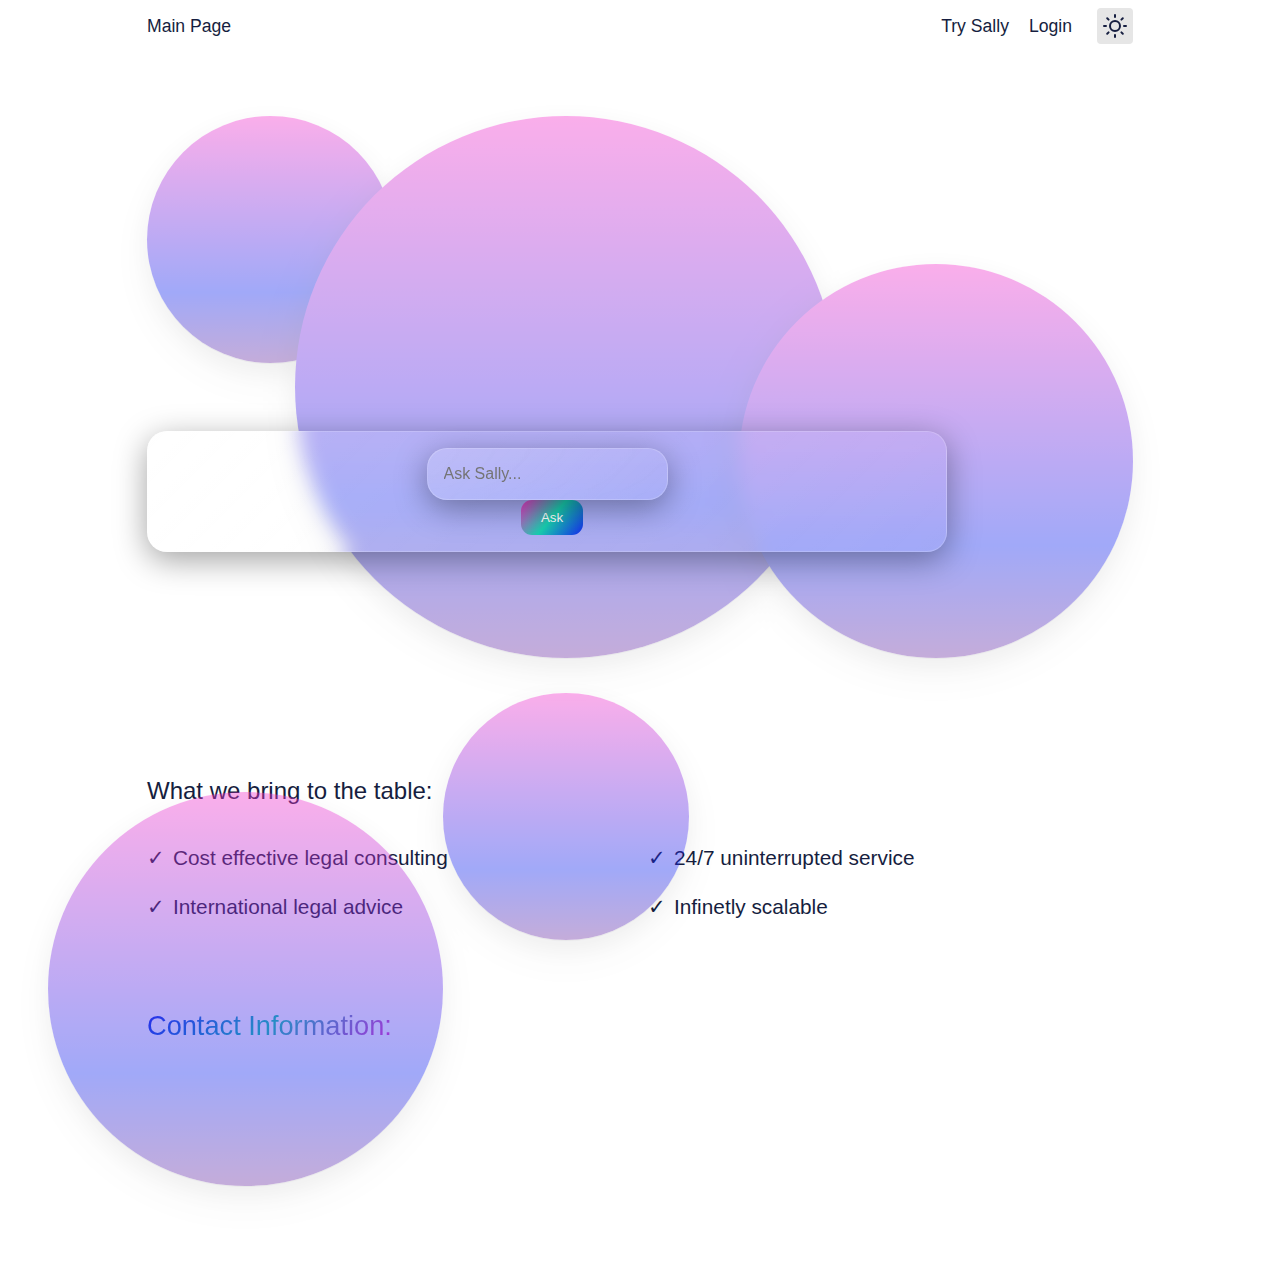
<file: index.html>
<!doctype html>
<html lang="en">

<head>
    <!-- Meta data -->
    <meta charset="utf-8">
    <meta name="viewport" content="width=device-width, initial-scale=1.0">
    <meta name="author" content="Dora Dereli" />

    <!-- Title -->
    <title>Sally.ai</title>

    <!-- Stylesheet and favicon -->
    <link rel="stylesheet" href="style.css">
    <link rel="icon" type="image/png" href="/static/favicon.png">
    <link rel="preconnect" href="https://fonts.googleapis.com">
    <link rel="preconnect" href="https://fonts.gstatic.com" crossorigin>
    <link href="https://fonts.googleapis.com/css2?family=DM+Sans:ital,opsz,wght@0,9..40,100..1000;1,9..40,100..1000&display=swap" rel="style">
</head>

<body data-theme="light">
    <!-- Header and navigation -->
    <header class="header">
        <a href="index.html" class="logo">Main Page</a>
        <nav>
            <a href="sally_V1.html">Try Sally</a>
            <a href="mood.html">Login</a>
        </nav>

        <!-- Theme toggle button -->
        <button id="theme-toggle">
            <!-- SVG icon for theme toggle -->
            <svg xmlns="http://www.w3.org/2000/svg" width="24" height="24" fill="none" stroke="currentColor"
                stroke-width="2" stroke-linecap="round" stroke-linejoin="round" class="feather feather-moon">
                <g id="theme-toggle-dark">
                    <path d="M21 12.8A9 9 0 1111.2 3a7 7 0 009.8 9.8z" />
                </g>
                <g id="theme-toggle-light">
                    <circle cx="12" cy="12" r="5" />
                    <path
                        d="M12 1v2M12 21v2M4.2 4.2l1.4 1.4M18.4 18.4l1.4 1.4M1 12h2M21 12h2M4.2 19.8l1.4-1.4M18.4 5.6l1.4-1.4" />
                </g>
            </svg>
            <span class="u-visually-hidden">Toggle theme</span>
        </button>
    </header>

    <!-- Main content -->
    <main class="container home-page">
        <!-- Hero section -->
        <section class="section home-hero">
            <div class="orbs">
                <div id="orb1"></div>
                <div id="orb2"></div>
                <div id="orb3"></div>
            </div>
            <h1>Just ask Sally</h1>
            <p class="titlespcr">👋 Hi there! Sally is an AI legal consultant designed to make legal queries a thing of
                the past. 
            </p>
             <div class="selected-project">
                <div class="input-container">
                    <input type="text" id="user-input" placeholder="Ask Sally...">
                    <button id="ask-button" type="button">Ask</button> <!-- Add type="button" -->
                </div>
        </section>

        <div class="titlespcr"></div>

        <!-- Projects section -->

        <section class="section home-hero">

        <!-- Value proposition -->
         
        <div class="orbs">
            <div id="orb3"></div>
            <div id="orb1"></div>
          </div>

        <section id="skills-tools" class="section">
            <h2>What we bring to the table:</h2>
                <ul>
                    <li>Cost effective legal consulting</li>
                    <li>24/7 uninterrupted service</li>
                    <li>International legal advice</li>
                    <li>Infinetly scalable</li>
                </ul>
        </section>

        <!-- Contact Information Section -->
        <section id="contact" class="section">
            <h2 class="gradient-title">Contact Information:</h2>
            <p>Email: <a href="mailto:doradereli@gmail.com">(enter sally mail)</a></p>
            <p>Phone Number: +34 sally</a>
            </p>
        </section>
    </main>
    <!-- JavaScript -->
    <script src="script.js"></script>
</body>

</html>
</file>
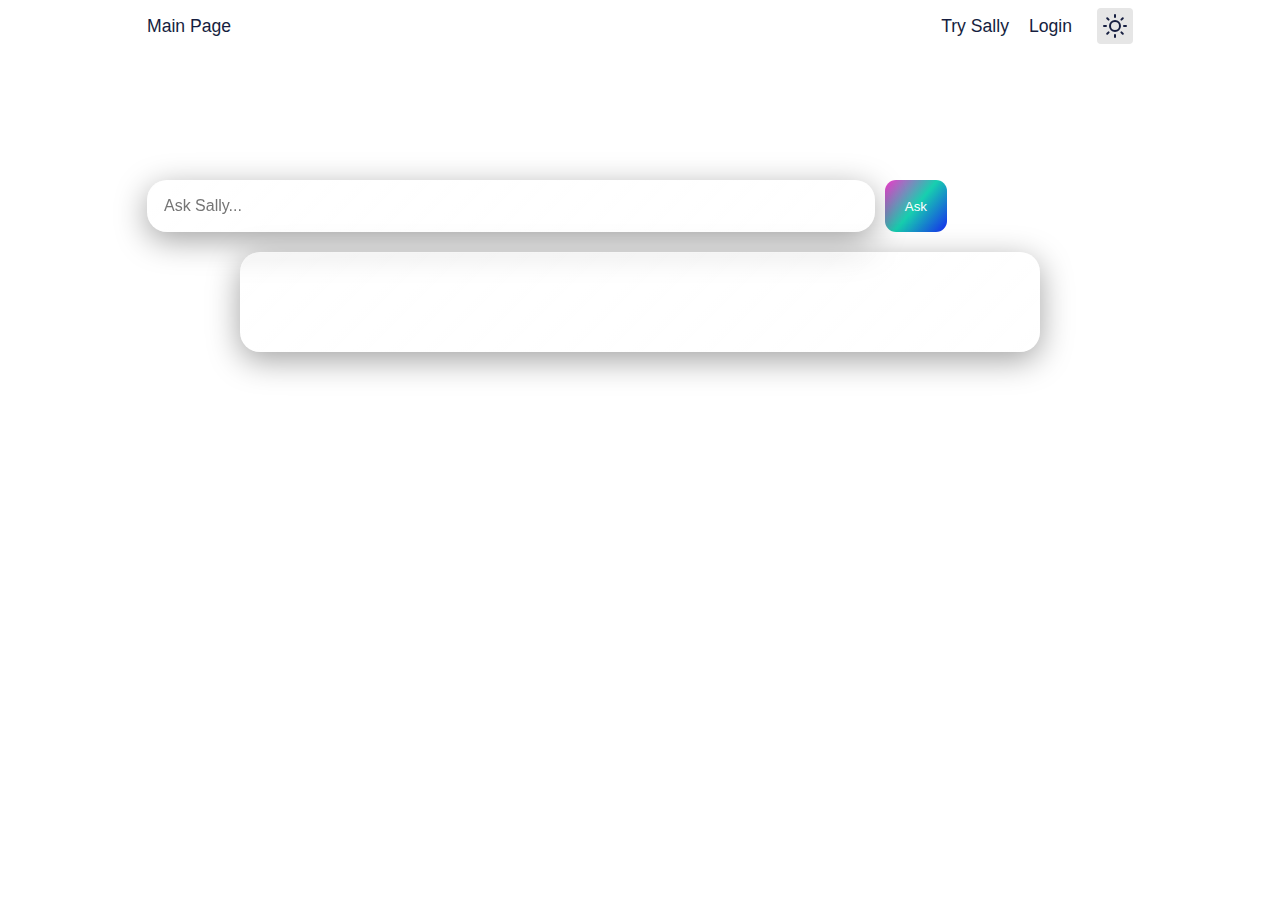
<file: sally_V1.html>
<!doctype html>
<html lang="en">

<head>
    <!-- Meta data -->
    <meta charset="utf-8">
    <meta name="viewport" content="width=device-width, initial-scale=1.0">
    <meta name="author" content="Dora Dereli" />

    <!-- Title -->
    <title>Sally.ai</title>

    <!-- Stylesheet and favicon -->
    <link rel="stylesheet" href="style.css">
    <link rel="icon" type="image/png" href="/static/favicon.png">
    <link rel="preconnect" href="https://fonts.googleapis.com">
    <link rel="preconnect" href="https://fonts.gstatic.com" crossorigin>
    <link href="https://fonts.googleapis.com/css2?family=DM+Sans:ital,opsz,wght@0,9..40,100..1000;1,9..40,100..1000&display=swap" rel="style">
</head>

<body data-theme="light">
    <!-- Header and navigation -->
    <header class="header">
        <a href="index.html" class="logo">Main Page</a>
        <nav>
            <a href="sally_V1.html">Try Sally</a>
            <a href="mood.html">Login</a>
        </nav>

        <!-- Theme toggle button -->
        <button id="theme-toggle">
            <!-- SVG icon for theme toggle -->
            <svg xmlns="http://www.w3.org/2000/svg" width="24" height="24" fill="none" stroke="currentColor"
                stroke-width="2" stroke-linecap="round" stroke-linejoin="round" class="feather feather-moon">
                <g id="theme-toggle-dark">
                    <path d="M21 12.8A9 9 0 1111.2 3a7 7 0 009.8 9.8z" />
                </g>
                <g id="theme-toggle-light">
                    <circle cx="12" cy="12" r="5" />
                    <path
                        d="M12 1v2M12 21v2M4.2 4.2l1.4 1.4M18.4 18.4l1.4 1.4M1 12h2M21 12h2M4.2 19.8l1.4-1.4M18.4 5.6l1.4-1.4" />
                </g>
            </svg>
            <span class="u-visually-hidden">Toggle theme</span>
        </button>
    </header>

    <!-- Main content -->
    <main class="container home-page">
        <!-- Hero section -->
        <!-- Modified section in sally_V1.html -->
        <section class="section home-hero">


            <div class="input-container">
                <input type="text" id="user-input" placeholder="Ask Sally...">
                <button id="ask-button" type="button">Ask</button> <!-- Add type="button" -->
            </div>
            <div id="response-container" class="response-style"></div>
        </section>
    </main>
    <!-- JavaScript -->
    <script src="script.js"></script>

</body>

</html>
</file>
<file: style.css>
:root {
    --spacing-unit: 8px;
    --xs: calc(var(--spacing-unit) / 2);
    --sm: var(--spacing-unit);
    --md: calc(var(--spacing-unit) * 2);
    --lg: calc(var(--spacing-unit) * 3);
    --xl: calc(var(--spacing-unit) * 4);
    --border: rgb(3, 169, 244);

    --g1: rgb(244,55,205);
    --g2: rgb(23,207,175);
    --g3: rgb(22,42,239);
}

[data-theme=dark] {
    --color-canvas: #05091d;
    --color-well: #050816;
    --color-text: #fff;
    --card-dot-light: rgba(255, 255, 255, 0.2);
    --card-dot-dark: transparent;
    --color-glow: rgba(255, 255, 255, 0.5);
}

[data-theme=light] {
    --color-canvas: #fff;
    --color-well: #e6e6e6;
    --color-text: #161e40;
    --card-dot-light: transparent;
    --card-dot-dark: rgba(0, 0, 0, 0.2);
    --color-glow: rgba(22, 30, 64, 0.5);
}

.u-visually-hidden {
    clip: rect(0 0 0 0);
    height: 1px;
    width: 1px;
    margin: -1px;
    overflow: hidden;
    padding: 0;
    position: absolute;
    border: 0;
    white-space: nowrap;
    word-wrap: normal;
}

.container {
    width: 100%;
    max-width: 1050px;
    padding: 0 24px 32px;
    margin: 0 auto;
}

@media screen and (min-width: 40em) {
    .container {
        padding: 0 32px 32px;
    }
}

.container img,.container video {
    max-width: 100%;
    border-radius: 8px;
    max-width: 100%;
    max-height: 100%;
}

.post {
    padding-top: 64px;
}

.title {
    margin-bottom: 4px;
}

.meta {
    font-size: 1rem;
    margin-top: 0;
}

@media screen and (min-width: 40em) {
    .meta {
        font-size: .9rem;
    }
}

.project-featured-image {
    width: calc(100% + 48px);
    max-width: calc(100% + 48px) !important;
    margin-left: -24px;
    margin-top: 16px;
}

@media screen and (min-width: 40em) {
    .project-featured-image {
        width: 140%;
        max-width: 140% !important;
        margin-left: -20%;
        margin-top: 32px;
    }
}

ol li,p,ul li {
    font-size: 1.3rem;
    line-height: 1.6;
}

h1 {
    font-size: 3rem;
    font-weight: 500;
    letter-spacing: -.15rem;
    line-height: 1.15;
}

h2,h4 {
    font-weight: 500;
}

h3 {
    font-weight: 300;
    margin-bottom: 0;
    margin-top: 25px;
}

a {
    color: var(--color-text);
    text-decoration: none;
}

a[href^="https://twitter.com"] {
    color: #55acee;
}

a[href^="https://github.com"] {
    color: #aaa;
}

a[href^="https://dribbble.com"] {
    color: #ea4c89;
}

.header {
    width: 100%;
    max-width: 1050px;
    padding: 8px 24px;
    margin: 0 auto 24px;
    display: flex;
    justify-content: space-between;
    align-items: center;
  }
  
  @media screen and (min-width: 40em) {
    .header {
      padding: 8px 32px;
    }
  }
  
  .header a {
    color: inherit;
    text-decoration: none;
    font-size: 1.1rem;
  }
  
  .header .logo {
    flex: 1;
  }
  
  .header nav {
    display: flex;
    gap: 20px;
  }
  
  .header #theme-toggle {
    appearance: none;
    background: var(--color-well);
    padding: var(--xs);
    border: 1px solid transparent;
    border-radius: 4px;
    color: inherit;
    width: calc(var(--lg) * 1.5);
    height: calc(var(--lg) * 1.5);
    display: flex;
    align-items: center;
    justify-content: center;
    margin-left: 25px;
    cursor: pointer;
  }
  
  [data-theme='dark'] .header #theme-toggle #theme-toggle-light {
    display: none;
  }
  
  [data-theme='light'] .header #theme-toggle #theme-toggle-dark {
    display: none;
  }
  
  .selected-project {
    margin-bottom: 16px;
    display: flex;
    color: inherit;
    text-decoration: none;
    flex-direction: column;
    gap: 16px;
  }

  @media screen and (min-width: 40em) {
    .selected-project {
      flex-direction: row;
    }
  }
  
  .selected-project figure {
    margin: 0;
    flex: 1.5;
    max-width: 100%;
  }
  
  .selected-project figure img {
    width: 100%;
    height: auto;
    border-radius: 20px;
    object-fit: cover;
  }
  
  .selected-project div {
    flex: 1;
    background: linear-gradient(135deg, rgba(255, 255, 255, 0.1), rgba(255, 255, 255, 0));
    backdrop-filter: blur(10px);
    border-radius: 20px;
    border: 1px solid rgba(255, 255, 255, 0.18);
    box-shadow: 0 8px 32px 0 rgba(0, 0, 0, 0.37);
    display: flex;
    flex-direction: column;
    align-items: center;
    justify-content: space-around;
    padding: 1rem;
  }

  .selected-project div:hover{
    box-shadow: 0 0 15px var(--color-glow);
  }
  
  .selected-project p {
    font-size: 1rem;
    margin-right: 30px;
    margin-left: 30px;
    text-align: justify;
  }
  
  code[class*='language-'],
  pre[class*='language-'] {
    font-size: 14px;
    line-height: 1.375;
    direction: ltr;
    text-align: left;
    white-space: pre;
    word-spacing: normal;
    word-break: normal;
    tab-size: 2;
    hyphens: none;
    background: #272822;
    color: #f8f8f2;
  }
  

pre[class*=language-] {
    padding: 1.5em 2em;
    margin: .5em 0;
    overflow: auto
}

:not(pre)>code[class*=language-] {
    padding: .1em;
    border-radius: .3em
}

.token.cdata,.token.comment,.token.doctype,.token.prolog {
    color: #75715e
}

.token.punctuation {
    color: #f8f8f2
}

.token.namespace {
    opacity: .7
}

.token.boolean,.token.number,.token.operator {
    color: #fd971f
}

.token.property {
    color: #f4bf75
}

.token.tag {
    color: #66d9ef
}

.token.string {
    color: #a1efe4
}

.token.selector {
    color: #ae81ff
}

.token.attr-name {
    color: #fd971f
}

.language-css .token.string,.style .token.string,.token.entity,.token.url {
    color: #a1efe4
}

.token.attr-value,.token.control,.token.directive,.token.keyword,.token.unit {
    color: #a6e22e
}

.token.atrule,.token.regex,.token.statement {
    color: #a1efe4
}

.token.placeholder,.token.variable {
    color: #66d9ef
}

.token.deleted {
    text-decoration: line-through
}

.token.inserted {
    border-bottom: 1px dotted #f9f8f5;
    text-decoration: none
}

.token.italic {
    font-style: italic
}

.token.bold,.token.important {
    font-weight: 700
}

.token.important {
    color: #f92672
}

.token.entity {
    cursor: help
}

pre>code.highlight {
    outline: .4em solid #f92672;
    outline-offset: .4em
}

@-webkit-keyframes fadeInDown {
    from {
        transform: translateY(-10px);
        opacity: 0
    }

    to {
        transform: translateY(0);
        opacity: 1
    }
}

@keyframes fadeInDown {
    from {
        transform: translateY(-10px);
        opacity: 0
    }

    to {
        transform: translateY(0);
        opacity: 1
    }
}

@-webkit-keyframes fadeInUp {
    from {
        transform: translateY(20px);
        opacity: 0
    }

    to {
        transform: translateY(0);
        opacity: 1
    }
}

@keyframes fadeInUp {
    from {
        transform: translateY(20px);
        opacity: 0
    }

    to {
        transform: translateY(0);
        opacity: 1
    }
}

.home-hero {
    position: relative
}

@media screen and (min-width: 40em) {
    .home-hero {
        padding-top:64px;
        margin-top: 64px
    }
}

.home-hero h1 {
    margin-top: 0
}

@media (prefers-reduced-motion:no-preference) {
    .home-hero h1 {
        opacity: 0;
        transform: translateY(20px);
        -webkit-animation: fadeInUp .5s cubic-bezier(.4,0,.2,1);
        animation: fadeInUp .5s cubic-bezier(.4,0,.2,1);
        -webkit-animation-fill-mode: forwards;
        animation-fill-mode: forwards
    }
}

@media (prefers-reduced-motion:no-preference) {
    .home-hero p {
        opacity: 0;
        transform: translateY(20px);
        -webkit-animation: fadeInUp .5s .1s cubic-bezier(.4,0,.2,1);
        animation: fadeInUp .5s .1s cubic-bezier(.4,0,.2,1);
        -webkit-animation-fill-mode: forwards;
        animation-fill-mode: forwards
    }
}

.intro {
  display: flex;
  flex-direction: row;
  align-items: center;
}

.profile-picture {
  margin-right: 2rem;
}

.profile-picturee {
  margin-left: 2rem;
}

.orbs {
    display: flex;
    align-items: center;
    position: absolute;
    width: 100%;
    opacity: .4;
    top: 0
}

.orbs #orb1,.orbs #orb2,.orbs #orb3,.orbs #orb4 {
    border-radius: 9999px;
    flex-shrink: 0;
    flex-grow: 0;
    aspect-ratio: 1/1;
    height: -webkit-fit-content;
    height: -moz-fit-content;
    height: fit-content;
    position: relative;
    -webkit-animation: orbFloat 10s ease infinite;
    animation: orbFloat 10s ease infinite;
    box-shadow: 0 1px 0 rgba(17,17,26,.1),0 8px 24px rgba(17,17,26,.1),0 16px 48px rgba(17,17,26,.1)
}

.orbs #orb1:before,.orbs #orb2:before,.orbs #orb3:before,.orbs #orb4:before {
    content: '';
    width: 100%;
    height: 100%;
    border-radius: inherit;
    display: block;
    position: absolute;
    top: 0;
    left: 0;
    -webkit-animation: orbGradient 40s ease infinite;
    animation: orbGradient 40s ease infinite;
    background-size: 100% 1000%;
    background-image: linear-gradient(to bottom,#f437cd,#162aef,#f34033,#17cfaf,#d8a9c1,#f437cd,#162aef,#f34033,#17cfaf,#d8a9c1,#f437cd,#162aef,#f34033,#17cfaf,#d8a9c1)
}

.orbs #orb1 {
    width: 25%;
    z-index: -4;
    align-self: flex-start
}

.orbs #orb2 {
    margin-left: -10%;
    -webkit-animation-duration: 20s;
    animation-duration: 20s;
    width: 55%;
    z-index: -3
}

.orbs #orb2:before {
    animation-direction: reverse
}

.orbs #orb3 {
    width: 40%;
    z-index: -2;
    margin-left: -10%;
    margin-top: 10%;
    align-self: flex-end;
    -webkit-animation-duration: 15s;
    animation-duration: 15s
}

.orbs #orb4 {
    background-color: #00f;
    width: 50%;
    z-index: -1;
    animation-direction: reverse;
    margin-left: -30%
}

@-webkit-keyframes orbGradient {
    0% {
        background-position: 0 0
    }

    100% {
        background-position: 0 100%
    }
}

@keyframes orbGradient {
    0% {
        background-position: 0 0
    }

    100% {
        background-position: 0 100%
    }
}

@-webkit-keyframes orbFloat {
    0% {
        transform: translatey(-20px)
    }

    50% {
        transform: translatey(20px)
    }

    100% {
        transform: translatey(-20px)
    }
}

@keyframes orbFloat {
    0% {
        transform: translatey(-20px)
    }

    50% {
        transform: translatey(20px)
    }

    100% {
        transform: translatey(-20px)
    }
}

* {
    box-sizing: border-box;
    -webkit-font-smoothing: antialiased
}

body,html {
    margin: 0;
    padding: 0;
    background: var(--color-canvas)
}

html {
    font-size: .9rem
}

@media screen and (min-width: 40em) {
    html {
        font-size:1rem
    }
}

body {
    color: var(--color-text);
    min-width: 100vw;
    min-height: 100vh;
    font-family: 'Neue Haas Unica',sans-serif
}

*{
    font-family: 'Neue Haas Unica',sans-serif
}



.read-more {
  transition-duration: 0.3s;
  margin-bottom: 30px;
}

.read-more:hover {
  font-size: 24px;
  background: -webkit-linear-gradient(130deg, var(--g1), var(--g2), var(--g3));
  -webkit-background-clip: text;
  -webkit-text-fill-color: transparent;
  cursor: pointer;
}

#dora-profile {
  max-width: 300px;
  max-height: 300px;
}

  /* About Me Section */
#about-me {
    text-align: justify;
  }
  
  /* Skills and Tools Section */
  #skills-tools ul {
    display: grid;
    grid-template-columns: repeat(2, 1fr);
    gap: 1rem;
    list-style-type: none;
    padding: 0;
  }
  
  #skills-tools li:before {
    content: '✓';
    margin-right: 8px;
  }
  
  /* Testimonials Section */
  #testimonials blockquote {
    border-left: 4px solid var(--color-highlight);
    margin-bottom: 2rem;
    padding: 1rem 0 1rem 2rem;
  }
  
  #testimonials blockquote footer {
    display: block;
    font-style: italic;
    margin-top: 1rem;
  }
  
  /* Contact Information Section */
  #contact a {
    color: var(--color-highlight);
  }
  
  #contact a:hover {
    color: var(--color-highlight-hover);
  }
  
  /* Resume/CV Section */
  #resume a {
    background-color: var(--color-highlight);
    border-radius: 4px;
    color: var(--color-primary);
    display: inline-block;
    margin-top: 1rem;
    padding: 0.5rem 1rem;
    text-decoration: none;
  }
  
  #resume a:hover {
    background-color: var(--color-highlight-hover);
  }
  



  /* Spacing between sections */
.section {
    margin-bottom: 4rem;
  }
  
 /* Gradient Titles */
.gradient-title {
    background: -webkit-linear-gradient(130deg, var(--g1), var(--g2), var(--g3));
    -webkit-background-clip: text;
    -webkit-text-fill-color: transparent;
    display: inline-block;
    font-size: 1.7em; /* Adjust this value to change the title size */
    font-weight: 500; /* Adjust this value to change the title weight */
  }
  
  
  
  /* Make sure the h2 titles are inline-block for gradient effect */
  .section h2 {
    display: inline-block;
  }
  



  .rounded-table {
    border-collapse: separate;
    border-spacing: 0;
    width: 80%;
    background: linear-gradient(135deg, rgba(255, 255, 255, 0.1), rgba(255, 255, 255, 0));
    backdrop-filter: blur(10px);
    -webkit-backdrop-filter: blur(10px);
    border-radius: 20px;
    box-shadow: 0 8px 32px 0 rgba(0, 0, 0, 0.37);
    border-radius: 15px;
    overflow: hidden;
    margin: 20px 0;
    margin-left: auto;
    margin-right: auto;
    border:1px solid rgba(255, 255, 255, 0.18);
    transition: box-shadow 0.2s ease-in-out; /* Add a transition for smooth effect */
  }

  .rounded-table:hover {
    box-shadow: 0 0 15px var(--color-glow); /* Apply a faint glow effect on hover */
  }

  .rounded-table thead th {
    background-color: rgba(0, 0, 0, 0.1);
    text-align: left;
    height: 50px;
    line-height: 50px; /* Center the text vertically */
    font-size: 18px;
    font-weight: normal; /* Set the font weight to normal */
  }

  .rounded-table th,
  .rounded-table td {
    padding: 5px 15px;
  }

  .rounded-table tbody tr:first-child td {
    padding-top: 11px;
  }

  .rounded-table tr:first-child th:first-child {
    border-top-left-radius: 15px;
  }

  .rounded-table tr:first-child th:last-child {
    border-top-right-radius: 15px;
  }

  .rounded-table tr:last-child td:first-child {
    border-bottom-left-radius: 15px;
    padding-bottom: 9px;
  }

  .rounded-table tr:last-child td:last-child {
    border-bottom-right-radius: 15px;
  }
  .song-cover {
    width: 50px;
    height: 50px;
    margin-right: 10px;
  }

  .row-link tr {
    position: relative;
  }
  
  .row-link tr a {
    position: absolute;
    top: 0;
    left: 0;
    right: 0;
    bottom: 0;
    z-index: 1;
    display: block;
    text-indent: -9999px;
  }
  
/* Inspiration page boxes */
  .meet-heroes {
    text-align: center;
    margin: 40px 0;
  }
  
  .heroes-container {
    display: flex;
    justify-content: space-around;
    flex-wrap: wrap;
  }
  
  .hero {
    width: 400px;
    box-sizing: border-box;
    padding: 20px;
    margin: 20px;
    background-color: rgba(255, 255, 255, 0.1);
    border-radius: 20px;
    transition: 0.3s;
    background: linear-gradient(135deg, rgba(255, 255, 255, 0.1), rgba(255, 255, 255, 0));
    backdrop-filter: blur(10px);
    -webkit-backdrop-filter: blur(10px);
    border-radius: 20px;
    border:1px solid rgba(255, 255, 255, 0.18);
    box-shadow: 0 8px 32px 0 rgba(0, 0, 0, 0.37);
  }
  
  .hero:hover {
    box-shadow: 0 0 15px var(--color-glow);
  }
  
  .hero-image {
    width: 100%;
    height: auto;
    border-radius: 20px;
  }

.titlespcr {
  margin-bottom: 130.8px;
}

.titlespcrr {
  margin-bottom: 50px;
}

.user {
  align-self: flex-end;
  background: #0a84ff;
}

.input-container
{
  width: 90%;
  max-width: 800px;
  display: flex;
  margin-bottom: 10px;
}
.input-container input
{
  flex: 1;
  padding: 10px;
  border: none;
  border-radius: 11px;
  font-size: 1rem;
}
.input-container button
{
  padding: 10px;
  border: none;
  background: #0a84ff;
  color: white;
  cursor: pointer;
  border-radius: 11px;
  margin-left: 10px;
}

.user
{
    align-self: flex-end;
    background: #0a84ff;
}
.input-container
{
    width: 90%;
    display: flex;
    margin-bottom: 10px;
}
.input-container input
{
    flex: 1;
    background: linear-gradient(135deg, rgba(255, 255, 255, 0.1), rgba(255, 255, 255, 0));
    backdrop-filter: blur(10px);
    border-radius: 20px;
    border: 1px solid rgba(255, 255, 255, 0.18);
    box-shadow: 0 8px 32px 0 rgba(0, 0, 0, 0.37);
    flex-direction: column;
    align-items: center;
    justify-content: space-around;
    padding: 1rem;
}

/* Add to style.css */
.response-style {
  background: linear-gradient(135deg, rgba(255, 255, 255, 0.1), rgba(255, 255, 255, 0));
  backdrop-filter: blur(10px);
  border-radius: 20px;
  border: 1px solid rgba(255, 255, 255, 0.18);
  box-shadow: 0 8px 32px 0 rgba(0, 0, 0, 0.37);
  width: 90%;
  max-width: 800px;
  margin: 20px auto;
  padding: 1.5rem;
  color: var(--color-text);
  min-height: 100px;
}

#ask-button {
  background: linear-gradient(130deg, var(--g1), var(--g2), var(--g3));
  color: white;
  padding: 10px 20px;
  border: none;
  border-radius: 11px;
  margin-left: 10px;
  cursor: pointer;
  transition: opacity 0.3s;
}

#ask-button:hover {
  opacity: 0.9;
}

/* Add to style.css */
.loading {
  animation: pulse 1.5s infinite;
  text-align: center;
  color: var(--color-glow);
}

@keyframes pulse {
  0% { opacity: 1; }
  50% { opacity: 0.5; }
  100% { opacity: 1; }
}

.response-content {
  line-height: 1.6;
}

.response-content .question {
  font-weight: bold;
  margin-bottom: 1rem;
  color: var(--g2);
}

.response-content .answer {
  white-space: pre-wrap;
}
</file>
